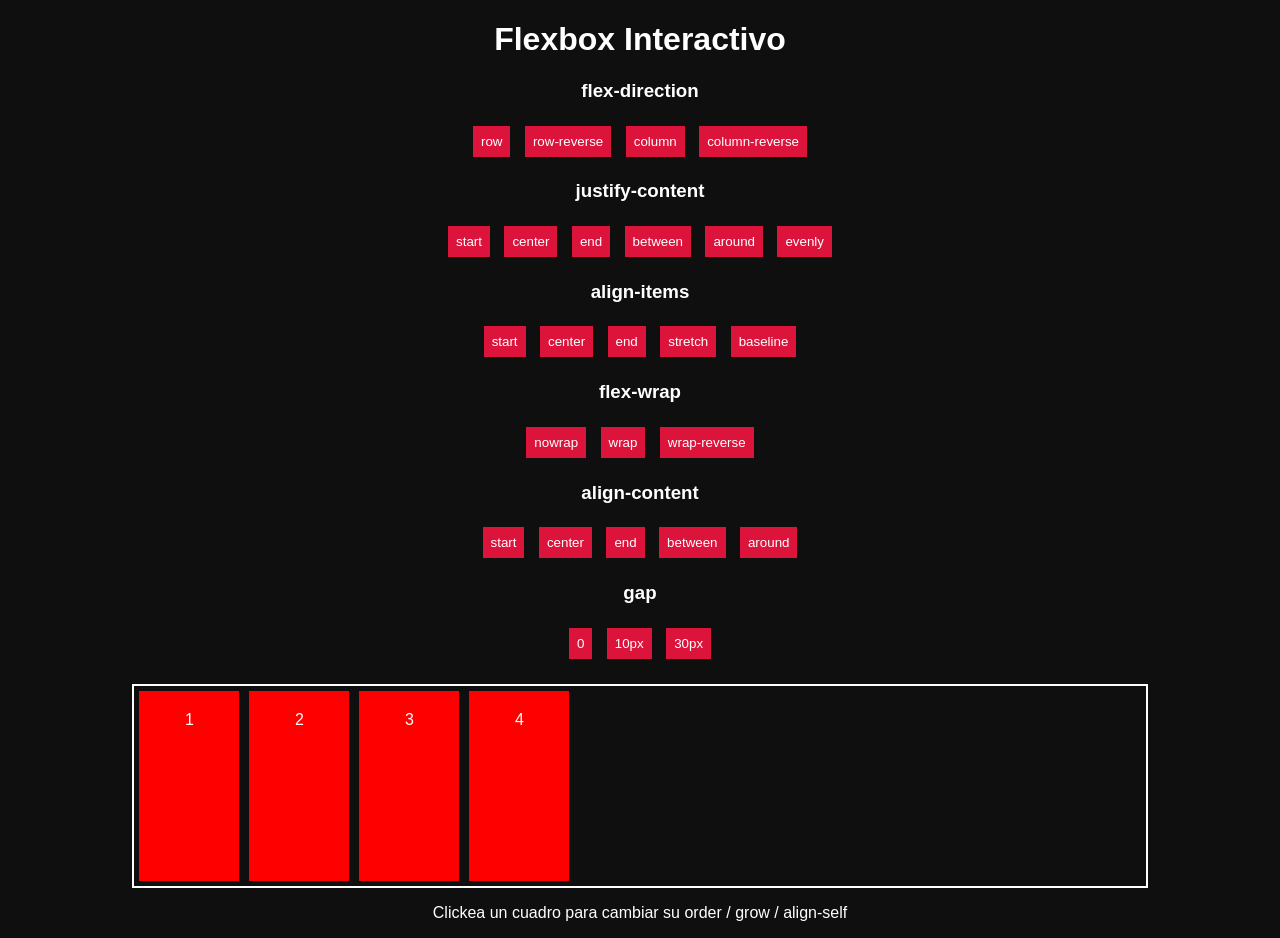
<file: index.html>
<!DOCTYPE html>
<html lang="es">
<head>
    <meta charset="UTF-8">
    <title>Flexbox interactivo</title>
    <link rel="stylesheet" href="estilos.css">
</head>
<body>

<h1>Flexbox Interactivo</h1>

<div class="panel">

    <h3>flex-direction</h3>
    <button onclick="setDirection('row')">row</button>
    <button onclick="setDirection('row-reverse')">row-reverse</button>
    <button onclick="setDirection('column')">column</button>
    <button onclick="setDirection('column-reverse')">column-reverse</button>

    <h3>justify-content</h3>
    <button onclick="setJustify('flex-start')">start</button>
    <button onclick="setJustify('center')">center</button>
    <button onclick="setJustify('flex-end')">end</button>
    <button onclick="setJustify('space-between')">between</button>
    <button onclick="setJustify('space-around')">around</button>
    <button onclick="setJustify('space-evenly')">evenly</button>

    <h3>align-items</h3>
    <button onclick="setAlign('flex-start')">start</button>
    <button onclick="setAlign('center')">center</button>
    <button onclick="setAlign('flex-end')">end</button>
    <button onclick="setAlign('stretch')">stretch</button>
    <button onclick="setAlign('baseline')">baseline</button>

    <h3>flex-wrap</h3>
    <button onclick="setWrap('nowrap')">nowrap</button>
    <button onclick="setWrap('wrap')">wrap</button>
    <button onclick="setWrap('wrap-reverse')">wrap-reverse</button>

    <h3>align-content</h3>
    <button onclick="setAlignContent('flex-start')">start</button>
    <button onclick="setAlignContent('center')">center</button>
    <button onclick="setAlignContent('flex-end')">end</button>
    <button onclick="setAlignContent('space-between')">between</button>
    <button onclick="setAlignContent('space-around')">around</button>

    <h3>gap</h3>
    <button onclick="setGap('0px')">0</button>
    <button onclick="setGap('10px')">10px</button>
    <button onclick="setGap('30px')">30px</button>

</div>

<!-- CONTENEDOR -->
<div id="contenedor" class="contenedor">
    <div class="caja" onclick="modificar(this)">1</div>
    <div class="caja" onclick="modificar(this)">2</div>
    <div class="caja" onclick="modificar(this)">3</div>
    <div class="caja" onclick="modificar(this)">4</div>
</div>

<p>Clickea un cuadro para cambiar su order / grow / align-self</p>

<script src="script.js"></script>

</body>
</html>
</file>
<file: estilos.css>
body {
    font-family: Arial;
    background: #0f0f0f;
    color: white;
    text-align: center;
}

.panel {
    margin: 20px;
}

button {
    margin: 5px;
    padding: 8px;
    background: crimson;
    color: white;
    border: none;
    cursor: pointer;
}

button:hover {
    background: #ff4d4d;
}

.contenedor {
    display: flex;
    justify-content: flex-start;
    align-items: stretch;
    flex-direction: row;
    flex-wrap: nowrap;

    width: 80%;
    height: 200px;
    margin: auto;
    border: 2px solid white;

    transition: all 0.3s ease;
}

.caja {
    background: red;
    padding: 20px;
    margin: 5px;
    min-width: 60px;
    cursor: pointer;
    transition: 0.3s;
}

.caja:hover {
    background: orange;
}
</file>
